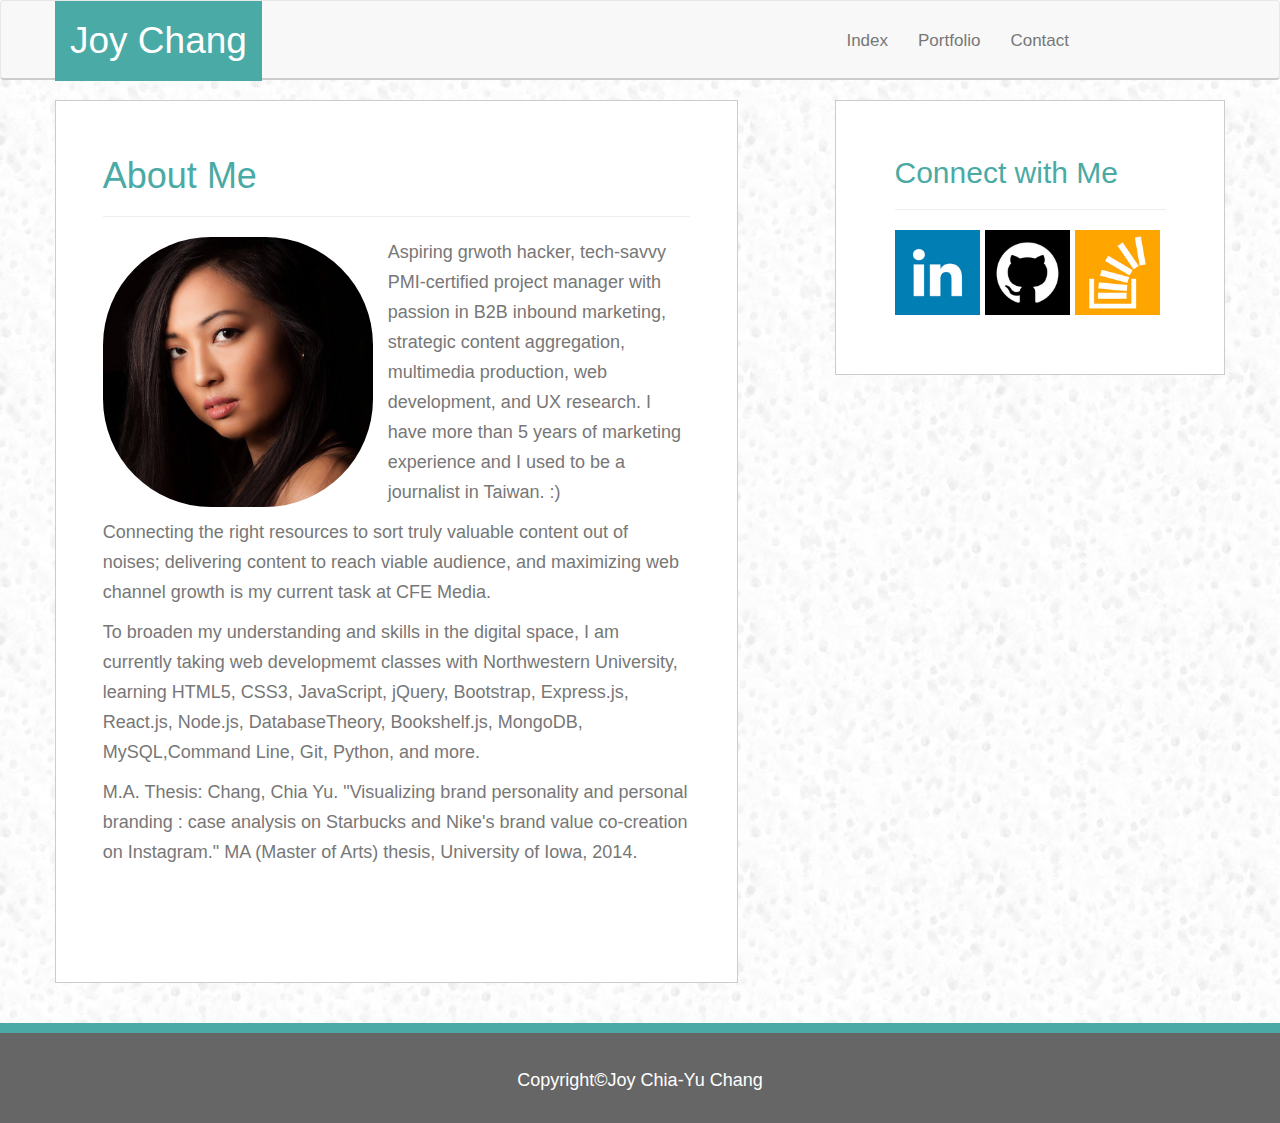
<file: index.html>
<!DOCTYPE="html">
<html lang="en">
<head>
	<title>Joy Chang's Basic Portfolio Index</title>
	<link rel="stylesheet" type="text/css" href="Assets/css/bootstrap.css">
	<meta name="viewport" content="width=device-width, initial-scale=1">
	<link rel="stylesheet" href="https://maxcdn.bootstrapcdn.com/bootstrap/3.3.7/css/bootstrap.min.css"> 
    <link rel="stylesheet" type="text/css" href="Assets/css/style.css">
</head>
<body>

<nav class="navbar navbar-default">
  <div class="container">
    <div class="navbar-header">
      <button type="button" class="navbar-toggle" data-toggle="collapse" data-target="#myNavbar">
         <span class="icon-bar"><a href="index.html"></a></span>
         <span class="icon-bar"><a href="portfolio.html"></a></span>
         <span class="icon-bar"><a href="contact.html"></a></span>
      </button>

      <a class="navbar-brand" href="index.html">Joy Chang</a>
    </div>
    <div class="collapse navbar-collapse" id="myNavbar">
      <ul class="nav navbar-nav navbar-right"> 
        <li><a href="index.html">Index</a></li>
        <li><a href="portfolio.html">Portfolio</a></li>
        <li><a href="contact.html">Contact</a></li>
      </ul>
    </div>
  </div>
</nav>

<div class="container">
  <div class="row"> 
     <div class="col-md-7">
        <h1>About Me</h1>
        <hr>
     	<img id="profile" src="Assets/images/profile.jpg">
     	<p>Aspiring grwoth hacker, tech-savvy PMI-certified project manager with passion in B2B inbound marketing, strategic content aggregation, multimedia production, web development, and UX research. I have more than 5 years of marketing experience and I used to be a journalist in Taiwan. :)</p>

        <p>Connecting the right resources to sort truly valuable content out of noises; delivering content to reach viable audience, and maximizing web channel growth is my current task at CFE Media.</p>

        <p>To broaden my understanding and skills in the digital space, I am currently taking web developmemt classes with Northwestern University, learning HTML5, CSS3, JavaScript, jQuery, Bootstrap, Express.js, React.js, Node.js, DatabaseTheory, Bookshelf.js, MongoDB, MySQL,Command Line, Git, Python, and more.</p>

        <p>M.A. Thesis: Chang, Chia Yu. "Visualizing brand personality and personal branding : case analysis on Starbucks and Nike's brand value co-creation on Instagram."​ MA (Master of Arts) thesis, University of Iowa, 2014.</p>
     </div>

     <div class="col-md-4 col-md-offset-1">
     	<h2>Connect with Me</h2>
		<hr>
		<a href="https://www.linkedin.com/in/joychang1"><img class="img-responsive social" src="Assets/images/linkedin.png"></a>
		<a href="https://github.com/chiaychang"><img class="img-responsive social" src="Assets/images/github.png"></a>
		<a href="https://stackoverflow.com/users/7343322/chiaychang"><img class="img-responsive social" src="Assets/images/stackoverflow.png"></a>

     </div>

  </div>
</div>	

<footer class="container-fluid text-center footer">
  <p id="footertext">Copyright&copy;Joy Chia-Yu Chang</p> 
</footer>

</body>
</html>
</file>
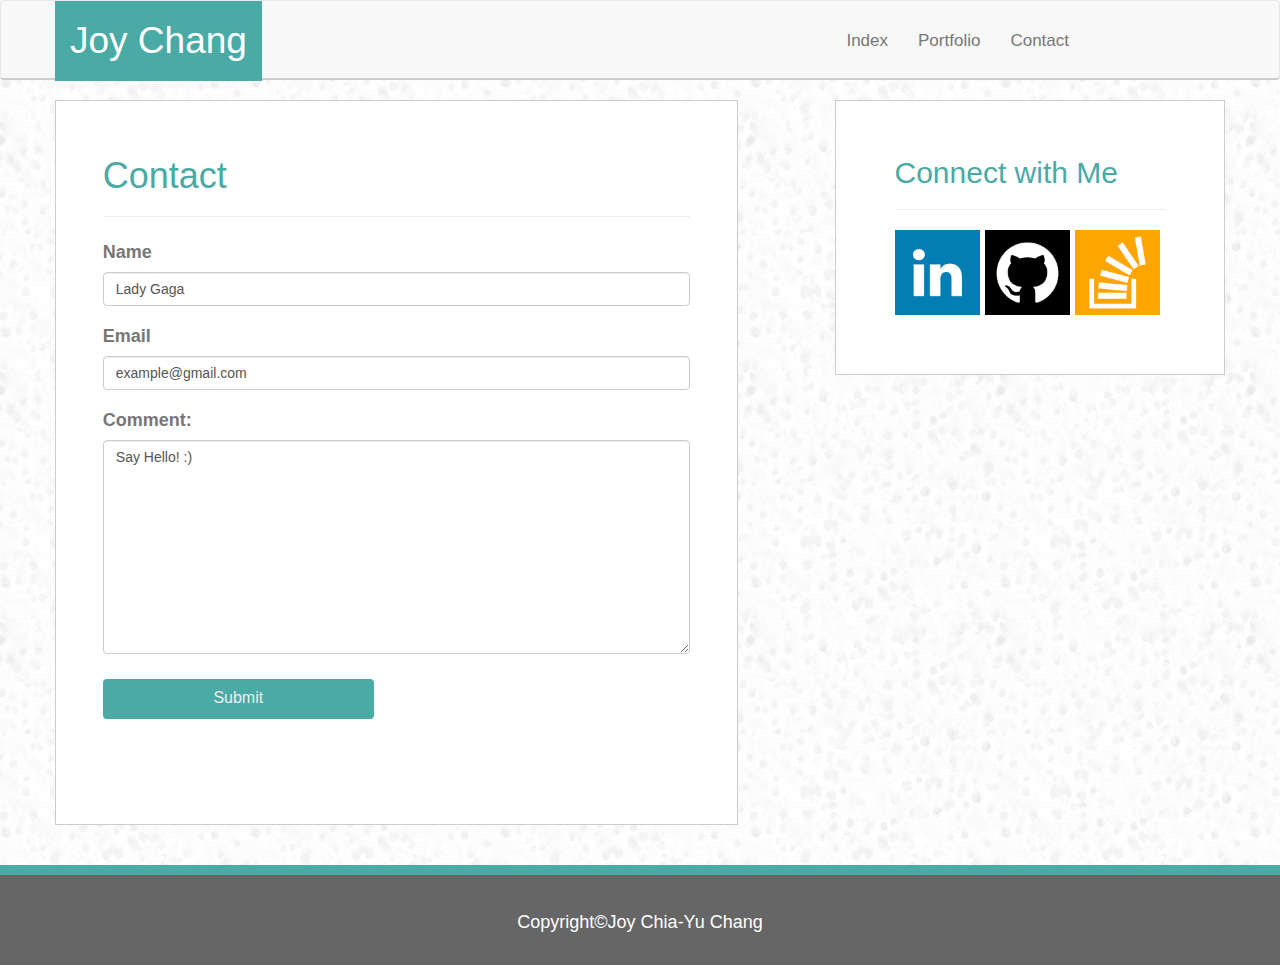
<file: contact.html>
<!DOCTYPE="html">
<html lang="en">
<head>
	<title>Joy Chang's Basic Portfolio Index</title>
	<link rel="stylesheet" type="text/css" href="Assets/css/bootstrap.css">
	<meta name="viewport" content="width=device-width, initial-scale=1">
	<link rel="stylesheet" href="https://maxcdn.bootstrapcdn.com/bootstrap/3.3.7/css/bootstrap.min.css">
	<link rel="stylesheet" type="text/css" href="Assets/css/style.css"> 
</head>
<body>
<nav class="navbar navbar-default">
  <div class="container">
    <div class="navbar-header">
      <button type="button" class="navbar-toggle" data-toggle="collapse" data-target="#myNavbar">
        <span class="icon-bar"></span>
        <span class="icon-bar"></span>
        <span class="icon-bar"></span> 
      </button>
      <a class="navbar-brand" href="index.html">Joy Chang</a>
    </div>
    <div class="collapse navbar-collapse" id="myNavbar">
      <ul class="nav navbar-nav navbar-right">
        <li><a href="index.html">Index</a></li>
        <li><a href="portfolio.html">Portfolio</a></li>
        <li><a href="contact.html">Contact</a></li>
      </ul>
    </div>
  </div>
</nav>

<div class="container">
  <div class="row"> 
     <div class="col-md-7">
        <h1>Contact</h1>
        <hr>
        <form>
          <div class="form-group">
             <label for="usr">Name</label>
             <input type="text" class="form-control" id="usr" value="Lady Gaga">
          </div>
          <div class="form-group">
             <label for="email">Email</label>
             <input type="email" class="form-control" id="email" value="example@gmail.com">
          </div>
          <div class="form-group">
              <label for="comment">Comment:</label>
              <textarea class="form-control" rows="10" id="comment">Say Hello! :)</textarea>
          </div>
           <button type="submit" class="btn btn-default" id="formbtn">Submit</button>
     </div>

   <div class="col-md-4 col-md-offset-1">
     	<h2>Connect with Me</h2>
		<hr>
		<a href="https://www.linkedin.com/in/joychang1"><img class="img-responsive social" src="Assets/images/linkedin.png"></a>
		<a href="https://github.com/chiaychang"><img class="img-responsive social" src="Assets/images/github.png"></a>
		<a href="https://stackoverflow.com/users/7343322/chiaychang"><img class="img-responsive social" src="Assets/images/stackoverflow.png"></a>
   </div>
  </div>
</div>	

<footer class="container-fluid text-center footer">
  <p id="footertext">Copyright&copy;Joy Chia-Yu Chang</p> 
</footer>


</body>
</html>
</file>
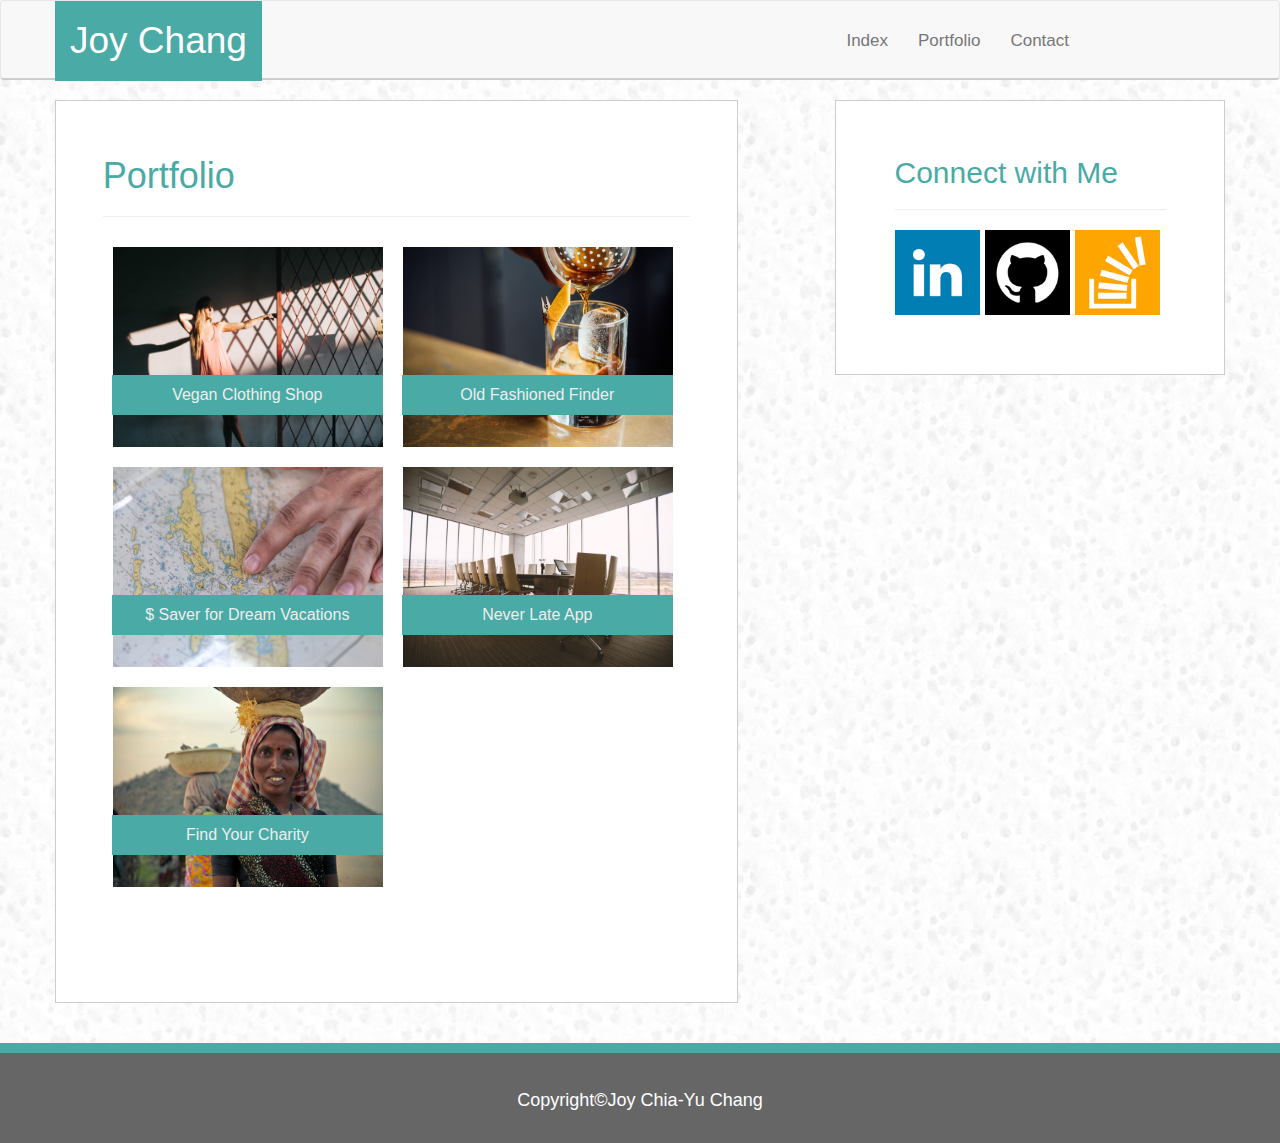
<file: portfolio.html>
<!DOCTYPE="html">
<html lang="en">
<head>
	<title>Joy Chang's Basic Portfolio Index</title>
	<link rel="stylesheet" type="text/css" href="Assets/css/bootstrap.css">
	<meta name="viewport" content="width=device-width, initial-scale=1">
	<link rel="stylesheet" href="https://maxcdn.bootstrapcdn.com/bootstrap/3.3.7/css/bootstrap.min.css">
    <link rel="stylesheet" type="text/css" href="Assets/css/style.css">
</head>
<body>

<nav class="navbar navbar-default">
  <div class="container">
    <div class="navbar-header">
      <button type="button" class="navbar-toggle" data-toggle="collapse" data-target="#myNavbar">
        <span class="icon-bar"></span>
        <span class="icon-bar"></span>
        <span class="icon-bar"></span> 
      </button>
      <a class="navbar-brand" href="index.html">Joy Chang</a>
    </div>
    <div class="collapse navbar-collapse" id="myNavbar">
      <ul class="nav navbar-nav navbar-right">
        <li><a href="index.html">Index</a></li>
        <li><a href="portfolio.html">Portfolio</a></li>
        <li><a href="contact.html">Contact</a></li>
      </ul>
    </div>
  </div>
</nav>

<div class="container">
  <div class="row"> 
    <div class="col-lg-7 col-md-7 col-sm-12 col-xs-12">
       <h1>Portfolio</h1>
       <hr>
   
       <a href="#"><img class="img-responsive" src="Assets/images/port1.jpg">
       <button>Vegan Clothing Shop</button></a>
   
       <a href="#"><img class="img-responsive" src="Assets/images/port2.jpg">
       <button>Old Fashioned Finder</button></a>
    
       <a href="#"><img class="img-responsive" src="Assets/images/port3.jpg">
       <button>$ Saver for Dream Vacations</button></a>
   
       <a href="#"><img class="img-responsive" src="Assets/images/port4.jpg">
       <button>Never Late App</button></a>

       <a href="#"><img class="img-responsive" src="Assets/images/port5.jpg">
       <button>Find Your Charity</button></a>
    </div>

    <div class="col-lg-4 col-lg-offset-1 col-md-4 col-md-offset-1 col-xs-12 col-sm-12" style="overflow: auto;">
     	<h2>Connect with Me</h2>
		<hr>
		<a href="https://www.linkedin.com/in/joychang1"><img class="img-responsive social" src="Assets/images/linkedin.png"></a>
		<a href="https://github.com/chiaychang"><img class="img-responsive social" src="Assets/images/github.png"></a>
		<a href="https://stackoverflow.com/users/7343322/chiaychang"><img class="img-responsive social" src="Assets/images/stackoverflow.png"></a>

    </div>

  </div>
</div>	

<footer class="container-fluid text-center footer">
  <p id="footertext">Copyright&copy;Joy Chia-Yu Chang</p> 
</footer>

</body>
</html>
</file>
<file: Assets/css/style.css>
body {
  font-family: 'Arial', 'Helvetica Neue', Helvetica, sans-serif;
  font-size: 18px;
  color: #777;
  line-height: 30px;
  background: url("../images/snow.jpg");
}

* {
  box-sizing: border-box;
}

h1,h2 {
	color: #4aaaa5;
}

.navbar {
	height: 80px;
	border-bottom: 2px solid #cccccc;
}

.navbar-right {
	margin-right: 10%;
}

.navbar-default .navbar-brand {
color: #fff;
background-color: #4aaaa5;
height: 80px;
font-size: 37px;
padding-top: 30px;	
}




#myNavbar {
	font-size: 17px;
	padding-top: 15px;

}

#profile {
	max-height: 270px;
	max-width: 270px;
	border-radius: 40%;
	float: left;
	margin-right: 15px;
}

#profile:hover {
	border-radius: 100%;
	transition: 1.2s;
}

.col-md-7 {
	padding: 3% 4% 9% 4%;
	background-color: #fff;
	color: #777777;
	border: 1px #cccccc solid;
}

.col-md-4 {
	padding: 3% 5% 5% 5%;
	background-color: #fff;
	color: #777777;
	border: 1px #cccccc solid;
}
.social {
	max-height: 85px;
	max-width: 85px;
	display: inline-block; 
}

.footer {
	background-color: #666666;
	font-color: #ffffff;
	margin-top: 40px;
	padding-top: 20px;
	border-top: 10px #4aaaa5 solid; 
	height: 100px;
	clear: both;
}

#footertext {
	color: #fff;
	margin-top: 12px;
}

.col-md-7 .img-responsive {
	float: left;
	height: 220px;
	width: 290px;
    padding:10px;
}

.col-md-7 button {
	background-color: #4aaaa5; 
    width: 271px;
    height: 40px;
    border-style: none;
    font-family: sans-serif;
    font-size: 16px;
    z-index: 999;
    color: #eeeeee;
    margin-top: 138;
    margin-left: -281;
    float: left;
}
.col-md-7 button:hover {
	color: hotpink;

}

#formbtn {
	margin:10px 0px 0px 0px;
}
</file>
